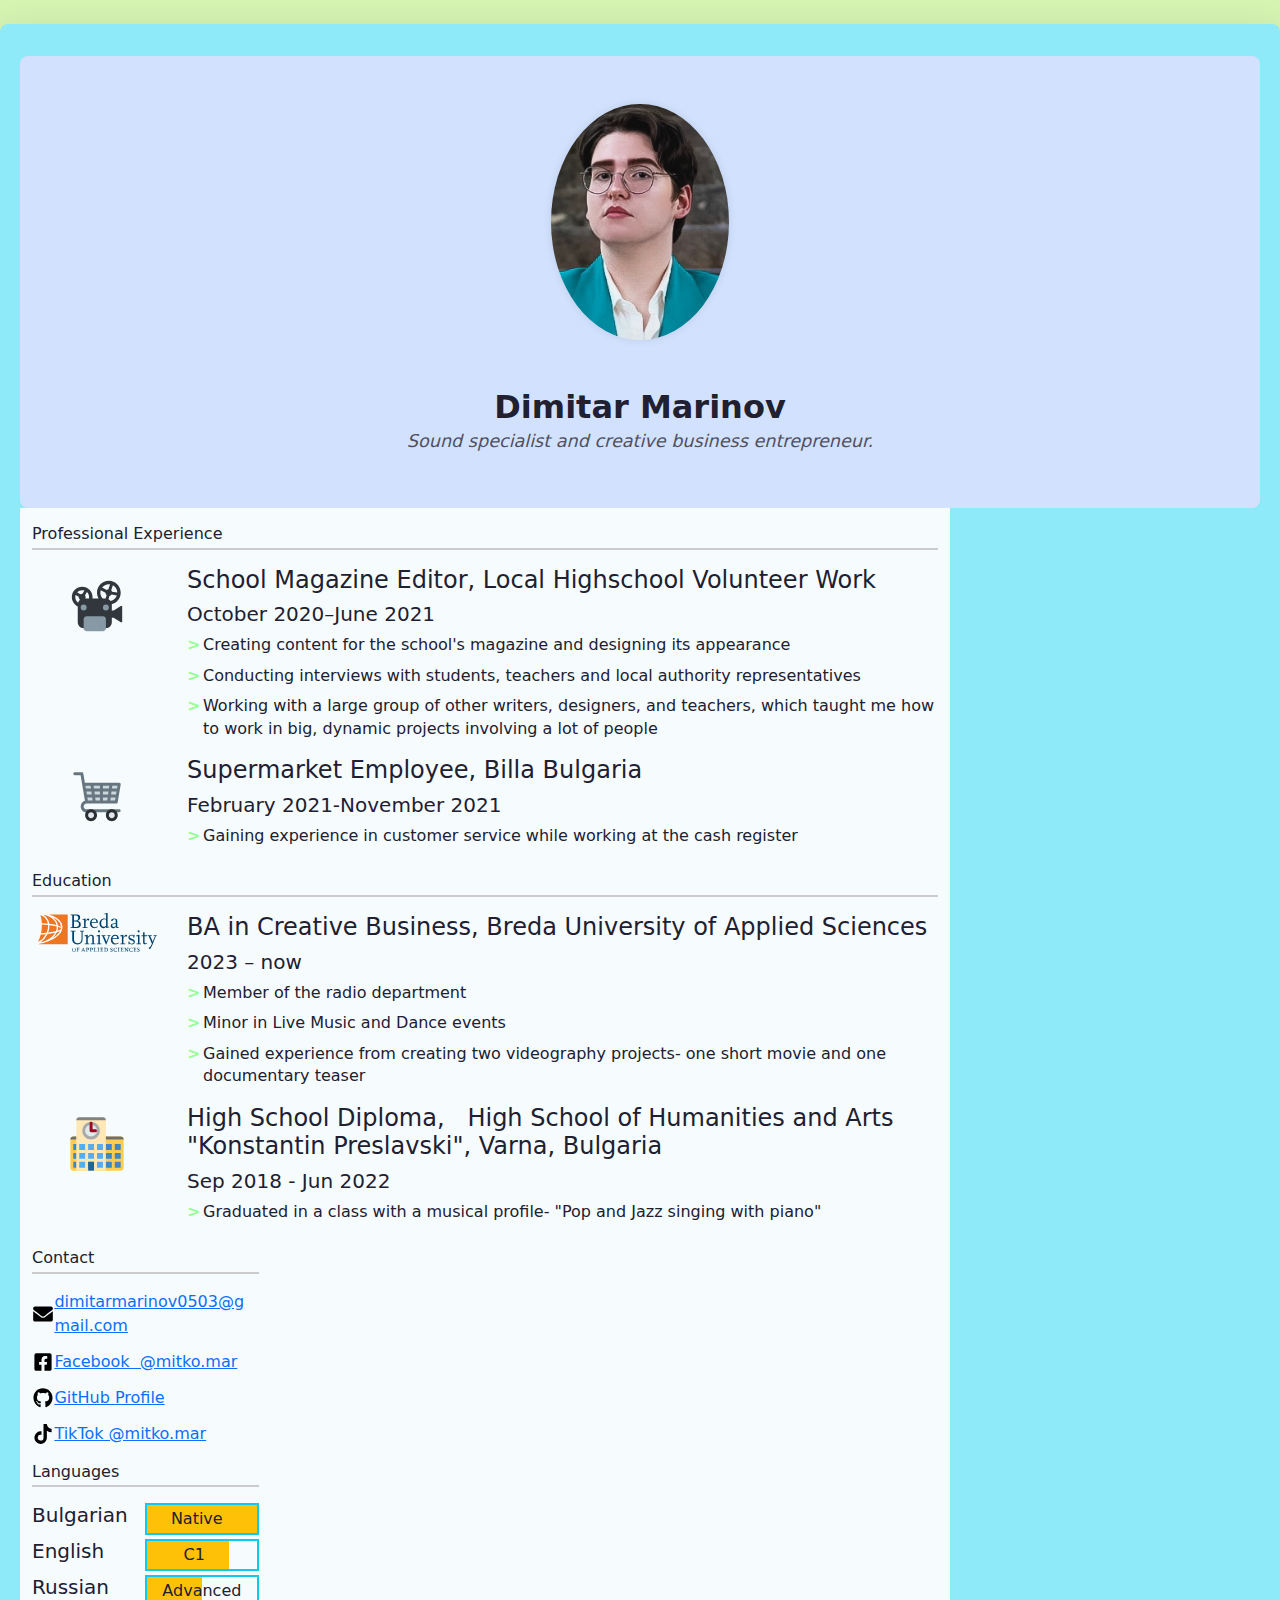
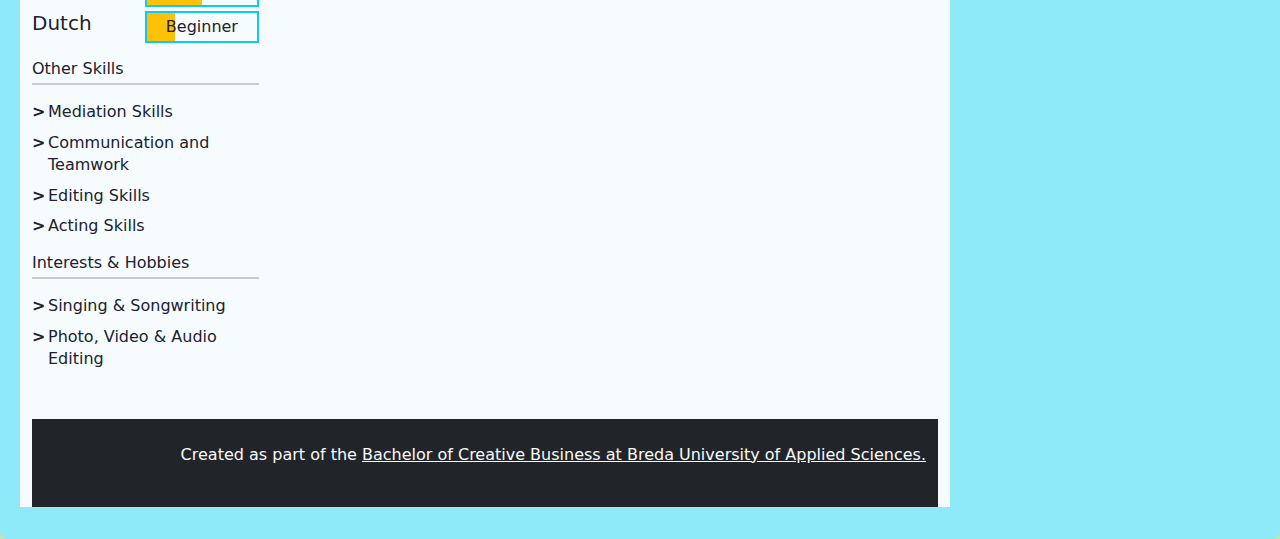
<file: index.html>
<!doctype html>
<html class="h-100" lang="en">
  
  <!-- An HTML document always starts with a "head", i.e. information about the page that isn't directly visible -->
  <head>
    <meta charset="utf-8">
    <meta name="viewport" content="width=device-width, initial-scale=1, shrink-to-fit=no">

    <!-- Links to the CSS styles from Bootstrap. -->
    <!-- -->
    <link href="https://cdn.jsdelivr.net/npm/bootstrap@5.3.3/dist/css/bootstrap.min.css" rel="stylesheet" integrity="sha384-QWTKZyjpPEjISv5WaRU9OFeRpok6YctnYmDr5pNlyT2bRjXh0JMhjY6hW+ALEwIH" crossorigin="anonymous">
    <!-- -->

    <!-- Links to our additional CSS styles -->
    <link rel="stylesheet" href="css/styles.css">

    <title>Dimitar Marinov's Resumé</title>
  </head>
  <!-- End of the head -->

  <!-- Start of the body, which contains everything visible on the page -->
  <body class="d-flex flex-column h-100 justify-content-between">

    <!--
      We use a Bootstrap container to align contents.
      The "container" class can be replaced by "container-fluid" to make a full width page.
      The "my-sm-4" class adds a margin (m) vertical (y) at sizes small (-sm-) and above, of 4 x 6 pixels
      The "resume-container" class doesn't come from Bootstrap, you can use it for your own styles
    -->
    <div class="container shadow-lg my-sm-4 resume-container">

      <!--
        <header> is a semantic element: it works exactly like <div>, but it gives information about the role of the code below.
        The "row" class is used for the Bootstrap grid.
      -->
      <header class="row resume-header justify-content-center">
        <!--
          A container to wrap around the portrait and align it. We use Bootstrap grid columns.
          This constrains the portrait to columns of decreasing sizes
        -->
        <div class="portrait-container col-5 col-sm-4 col-md-3 col-lg-2">
          <!--
            "w-100" makes sure the image takes the full width of the column it's in
            "rounded-circle" cuts a circle around the image
          -->
          <img class="w-100 rounded-circle my-3" src="images/prom_portrait%20(2).png" alt="Portrait of Dimitar Marinov" width="160">
        </div>
        <!--
          A container to wrap around your name and tagline. Full-width at small size, then columns of increasing size.
        -->
        <div class="col-12 col-sm-8 col-md-9 col-lg-10 my-3 header-content">
          <h1 class="fw-bolder">Dimitar Marinov</h1>
          <h5 class="fst-italic tagline">Sound specialist and creative business entrepreneur.</h5>
        </div>
      </header>

      <!--
        Another row in the Bootstrap grid, for the rest of the résumé.
        Biography and other details will be on top of each other at sizes XS and S, then next to each other.
        Use the "flex-row-reverse" class here to swap the columns around.
      -->
      <div class="row resume-bottom">

        <!--
          <main> is another semantic element. It will contain biographical info (professional experience and education).
        -->
        <main class="col-md-7 col-lg-8 col-xl-9 resume-main">

          <!--
            <section> is yet another semantic element. The first one is for professional experience.
          -->
          <section class="my-3 biography-section">
            <h2>Professional Experience</h2>
            <!--
              Each list item (li) in the unordered list (ul) below will be one job.
              "list-unstyled" is a class that hides the bullet points of a list.
            -->
            <ul class="biography-list list-unstyled">

              <!-- Top item (generally the latest or most relevant) in professional experience -->
              <li class="biography-item row mb-2">
                <!-- We're using a grid inside a grid so we can align logos and text -->
                <div class="logo-container col-3 col-sm-2 col-md-3 col-lg-2">
                  <img class="biography-logo mw-100 d-block mx-auto" src="images/employers/projector.svg" alt="Company logo" width="80">
                </div>
                <div class="biography-contents col-9 col-sm-10 col-md-9 col-lg-10">
                  <h4>School Magazine Editor, Local Highschool Volunteer Work</h4>
                  <h5>October 2020–June 2021</h5>
                  <!-- Use the list below to talk about your achievements -->
                  <ul class="biography-details list-unstyled">
                    <li>Creating content for the school's magazine and designing its appearance&nbsp;</li>
                    <li>Conducting interviews with students, teachers and local authority representatives&nbsp; &nbsp; &nbsp; &nbsp;&nbsp;</li>
                    <li>Working with a large group of other writers, designers, and teachers, which taught me how to work in big, dynamic projects involving a lot of people&nbsp; &nbsp; &nbsp; &nbsp; &nbsp; &nbsp; &nbsp;&nbsp;&nbsp;</li>
                  </ul>
                </div>
              </li>

              <!-- 2nd item in professional experience -->
              <li class="biography-item row mb-2">
                <div class="logo-container col-3 col-sm-2 col-md-3 col-lg-2">
                <!-- We're using a grid inside a grid so we can align logos and text -->
                  <img class="biography-logo mw-100 d-block mx-auto" src="images/employers/trolley.svg" alt="Company logo" width="80">
                </div>
                <div class="biography-contents col-9 col-sm-10 col-md-9 col-lg-10">
                  <h4>Supermarket Employee, Billa Bulgaria</h4>
                  <h5>February 2021-November 2021</h5>
                  <!-- Use the list below to talk about your achievements -->
                  <ul class="biography-details list-unstyled">
                    <li>Gaining experience in customer service while working at the cash register&nbsp;</li>
                   </ul>
                   </div>
                </li>
            </ul>
          </section> <!-- End of Professional Experience section -->

          <!-- Now continue with the Education section -->           

          <section class="my-3 biography-section">
            <h2>Education</h2>
            <ul class="biography-list list-unstyled">

              <!-- Top item in education. And by "top", I mean a Bachelor in Creative Business at BUas. -->
              <li class="biography-item row mb-2">
                <div class="logo-container col-3 col-sm-2 col-md-3 col-lg-2">
                  <img class="biography-logo mw-100 d-block mx-auto" src="images/schools/logo-buas.svg" alt="School logo" width="120">
                </div>
                <div class="biography-contents col-9 col-sm-10 col-md-9 col-lg-10">
                  <h4>BA in Creative Business, Breda University of Applied Sciences</h4>
                  <h5>2023 –&nbsp;now</h5>
                  <!-- Use the list below to talk about minors, exchanges, extra-curricular activities. -->
                  <ul class="biography-details list-unstyled">
                    <li>Member of the radio department&nbsp; &nbsp; &nbsp; &nbsp; &nbsp;&nbsp;</li>
                    <li>Minor in Live Music and Dance events</li>
                    <li>Gained experience from creating two videography projects- one short movie and one documentary teaser&nbsp; &nbsp; &nbsp;&nbsp;</li>
                  </ul>
                </div>
              </li>

              <!-- 2nd item in education -->
              <li class="biography-item row mb-2">
                <div class="logo-container col-3 col-sm-2 col-md-3 col-lg-2">
                  <img class="biography-logo mw-100 d-block mx-auto" src="images/schools/school.svg" alt="School logo" width="80">
                </div>
                <div class="biography-contents col-9 col-sm-10 col-md-9 col-lg-10">
                  <h4>High School Diploma,&nbsp; &nbsp;High School of Humanities and Arts "Konstantin Preslavski", Varna, Bulgaria&nbsp;&nbsp;</h4>
                  <h5>Sep 2018 - Jun 2022</h5>
                  <ul class="biography-details list-unstyled">
                    <li>Graduated in a class with a musical profile- "Pop and Jazz singing with piano"</li>
                  </ul>
                </div>
              </li>
            </ul>
          </section>

          <!-- This is the end of the "Education" section -->

        

        <!--
          We're done with the first column.
          We now move on to the column with contact details, languages and other skills
          <aside> is also a semantic element.
        -->
        <aside class="col-md-5 col-lg-4 col-xl-3 resume-a">

          <!-- The first block will be contact details -->
          <section class="my-3 aside-section">
            <h2>Contact</h2>
            <!--
              A list of all your contact details.
              There are more icons in the images/icons folder, have a look if you want to add your LinkedIn or TikTok profile.
              Be careful and only put channels through which you really want to be contacted.
              If your phone number is your personal one, you may want to remove it!
            -->
          
            <ul class="contact-list list-unstyled">

              <li class="contact-item">
                <a class="d-flex align-items-center" href="mailto:email@buas.nl" target="_blank">
                  <img class="contact-icon" src="images/icons/envelope.svg" alt="Email">
                dimitarmarinov0503@gmail.com </a>
              </li>
              <li class="contact-item">
                <a class="d-flex align-items-center" href="https://facebook.com/mitko.mar.9" target="_blank">
                  <img class="contact-icon" src="images/icons/facebook.svg" alt="Facebook">
                Facebook&nbsp; @mitko.mar </a>
              </li>
              <li class="contact-item">
                <a class="d-flex align-items-center" href="https://github.com/mitko-mar" target="_blank">
                  <img class="contact-icon" src="images/icons/github.svg" alt="LinkedIn">
                  GitHub Profile
                </a>
              </li>
              <li class="contact-item">
                <a class="d-flex align-items-center" href="https://www.tiktok.com/@mitko.mar" target="_blank">
                  <img class="contact-icon" src="images/icons/tiktok.svg" alt="Mobile Phone">
                TikTok @mitko.mar </a>
              </li>
            </ul>
          </section>

          <!-- End of contact details, moving on to languages -->

          <section class="my-3 aside-section">
            <h2>Languages</h2>
            <!-- Each item in the list is a language. Modify, add or remove depending on what you speak -->
            <ul class="language-list list-unstyled">
              <li class="language-item d-flex mb-1">
                <h5 class="language-name w-50">Bulgarian  </h5>
                <div class="language-level w-50 border border-info border-2 position-relative">
                  <!-- The div below is a progress bar. Choose between w-25, w-50, w-75 and w-100 to show your level of fluency -->
                  <div class="language-progress position-absolute bg-warning h-100 w-100"></div>
                  <h6 class="position-absolute w-100 text-center top-0 py-1">Native&nbsp;&nbsp;</h6>
                </div>
              </li>
              <li class="language-item d-flex mb-1">
                <h5 class="language-name w-50">English</h5>
                <div class="language-level w-50 border border-info border-2 position-relative">
                  <!-- The div below is a progress bar. Choose between w-25, w-50, w-75 and w-100 to show your level of fluency -->
                  <div class="language-progress position-absolute bg-warning h-100 w-75"></div>
                  <h6 class="position-absolute w-100
							 0 text-center top-0 py-1">C1&nbsp; &nbsp;</h6>
                </div>
              </li>
              <li class="language-item d-flex mb-1">
                <h5 class="language-name w-50">Russian </h5>
                <div class="language-level w-50 border border-info border-2 position-relative">
                  <!-- The div below is a progress bar. Choose between w-25, w-50, w-75 and w-100 to show your level of fluency -->
                  <div class="language-progress position-absolute bg-warning h-100 w-50"></div>
                  <h6 class="position-absolute w-100 text-center top-0 py-1">Advanced</h6>
                </div>
              </li>
              <li class="language-item d-flex mb-1">
                <h5 class="language-name w-50">Dutch&nbsp;</h5>
                <div class="language-level w-50 border border-info border-2 position-relative">
                  <!-- The div below is a progress bar. Choose between w-25, w-50, w-75 and w-100 to show your level of fluency -->
                  <div class="language-progress position-absolute bg-warning h-100 w-25"></div>
                  <h6 class="position-absolute w-100 text-center top-0 py-1">Beginner</h6>
                </div>
              </li>
            </ul>
          </section>

          <!-- End of contact details, moving on to other skills -->

          <section class="my-3 aside-section">
            <h2>Other Skills</h2>
            <ul class="skill-list list-unstyled">
              <li class="skill-item">Mediation Skills</li>
              <li class="skill-item">Communication and Teamwork &nbsp;&nbsp;</li>
              <li class="skill-item">Editing Skills</li>              <li class="skill-item">Acting Skills</li>
            </ul>
          </section>

          <!-- End of other skills, moving on to interest and hobbies -->

          <section class="my-3 aside-section">
            <h2>Interests &amp; Hobbies</h2>
            <ul class="skill-list list-unstyled">
              <li class="skill-item">Singing &amp; Songwriting&nbsp;&nbsp;&nbsp;</li>
              <li class="skill-item">Photo, Video &amp; Audio Editing&nbsp;&nbsp;&nbsp;</li>
            </ul>
          </section>

        </aside>

        <!-- Footer and closing -->
      <footer class="bg-dark mt-5 py-4 text-light">
        <p class="container text-end">
          Created as part of the
          <a href="https://www.buas.nl/en/programmes/creative-business" target="_blank" class="text-light text-decoration-underline">
            Bachelor of Creative Business at Breda University of Applied Sciences.
          </a>
        </p>
      </footer>
    </main> <!-- 👈 Don't forget to close main here -->
  </div> <!-- Close .row.resume-bottom -->
</div> <!-- Close .container -->
</body>
</html>
</file>
<file: css/styles.css>
/* Use this file to use your own styles*/

/* Import declaration to use Google Fonts - check https://fonts.google.com/ for details */
@import url('https://fonts.googleapis.com/css2?family=Lato:ital,wght@0,400;0,700;1,400;1,700&display=swap');

/* Styles for the body */

body {
	font-family: Lato, Cambria, 'Hoefler Text', 'Liberation Serif', Times, 'Times New Roman', 'serif'Roboto, "Segoe UI", "Helvetica Neue", Helvetica, Arial, sans-serif;
	color: #202030;
	background-color: #D6F5B3;
}

/* Styles for custom classes in the document. (There are more, try to find them out!) */

.resume-header {
    background-color: rgb(28, 115, 166);
}

.resume-main {
	background-color: #f6fcfe;
}

.resume-aside {
	background-color: #f6fcfe;
}

/* Styles for lists in the document */

.biography-details li::before, .skill-list li::before {
	content: ">";
	font-weight: 800;
	display: inline-block;
	width: 1em;
	margin-left: -1em;
}

.biography-details li::before {
	color: #98ff98;
}

.biography-details li, .skill-list li {
	padding-left: 1em;
}

/* Styles for contact icons */

.contact-icon {
	height: 1em;
	flex-basis: 1.4em;
}
/* Container centering and responsive padding */
.resume-container {
  max-width: 1300px;
  margin: 2rem auto;
  padding: 2rem;
  background-color: #8ee9f8;
  border-radius: 0.5rem;
  box-shadow: 0 0.5rem 1rem rgba(0, 0, 0, 0.05);
}

/* Header section layout */
.resume-header {
  display: flex;
  flex-wrap: wrap;
  align-items: center;
  justify-content: center;
  gap: 1rem;
  text-align: center;
  padding: 2rem 1rem;
  background-color: #D2E2FE;
  border-radius: 0.5rem;
}

/* Portrait image */
.portrait-container img {
  width: 1600px;
  height: auto;
  border-radius: 50%;
  object-fit: cover;
  box-shadow: 0 0 8px rgba(0, 0, 0, 0.1);
}

/* Name and job title */
.header-content h1 {
  font-size: 2rem;
  margin: 0;
}
.header-content h5 {
  font-size: 1.1rem;
  margin-top: 0.25rem;
  color: #505060;
}

/* Section layout with a responsive grid */
.resume-body {
  display: grid;
  grid-template-columns: 2fr 1fr;
  gap: 2rem;
  margin-top: 2rem;
}

@media (max-width: 1600px) {
  .resume-body {
    grid-template-columns: 1fr;
  }
}

/* Sections inside main */
.biography-section {
  margin-bottom: 2rem;
}

/* Align list spacing */
.biography-details li,
.skill-list li {
  margin-bottom: 0.5rem;
  line-height: 1.4;
}

/* Aside styling */
.resume-aside {
  background-color: #F8CAB8;
  padding: 1.5rem;
  border-radius: 1.2rem;
}

/* Section titles */
h2 {
  font-size: 1rem;
  margin-bottom: 1rem;
  border-bottom: 2px solid #ccc;
  padding-bottom: 0.3rem;
}

/* Contact icons layout */
.contact-item {
  display: flex;
  align-items: center;
  gap: 0.5rem;
  margin-bottom: 0.5rem;
}

.contact-icon {
  height: 1em;
  flex-basis: 1.4em;
}
/* Contact section: vertical list with proper alignment */
.contact-section {
  margin-top: 2rem;
}

.contact-item {
  display: flex;
  align-items: center;
  gap: 0.75rem;
  margin-bottom: 0.75rem;
  font-size: 1rem;
  word-break: break-word;
}

.contact-icon {
  flex-shrink: 0;
  width: 1.25em;
  height: 1.25em;
}
.language-item {
  margin-bottom: 1rem;
}

.language-label {
  display: flex;
  justify-content: space-between;
  font-size: 0.95rem;
  margin-bottom: 0.25rem;
}

.language-bar {
  height: 0.6rem;
  background-color: #ddd;
  border-radius: 0.3rem;
  overflow: hidden;
}

.language-fill {
  height: 100%;
  background-color: #98FF98;
  width: 0%; /* Set dynamically */
  transition: width 0.7s ease;
  border-radius: 0.3rem;
}
</file>
